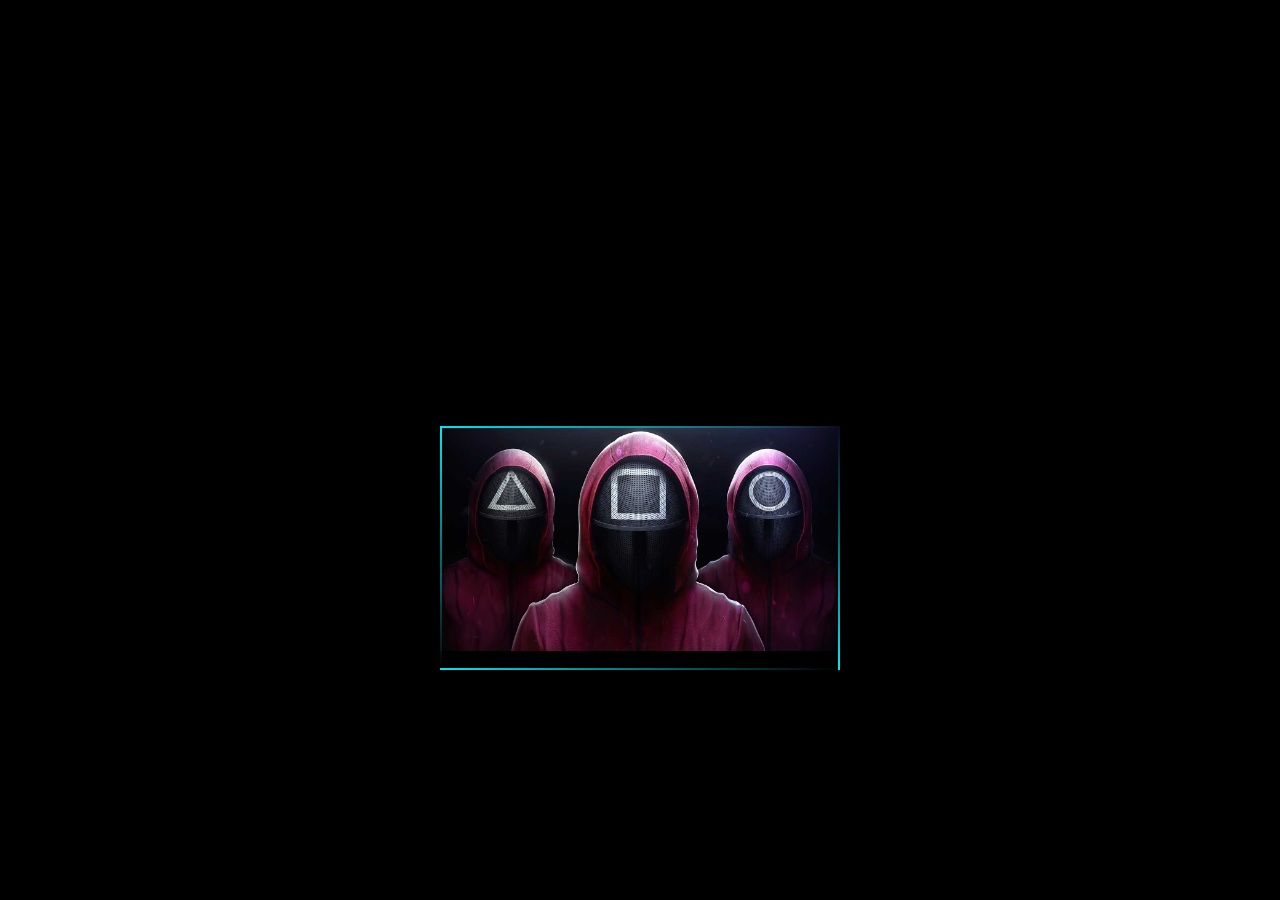
<file: index.html>
<!DOCTYPE html>
<html lang="en">
<head>
    <meta charset="UTF-8">
    <meta http-equiv="X-UA-Compatible" content="IE=edge">
    <meta name="viewport" content="width=device-width, initial-scale=1.0">
    <title>Document</title>
    <link rel="stylesheet" href="style.css">
</head>
<body>
    <div class="div1">
  <a href="home.html" id="git">
<span></span>
<span></span>
<span></span>
<span></span>

<img src="./img/3.jpg" alt="" width="400s">



  </a>
    
</div>

</body>
</html>
</file>
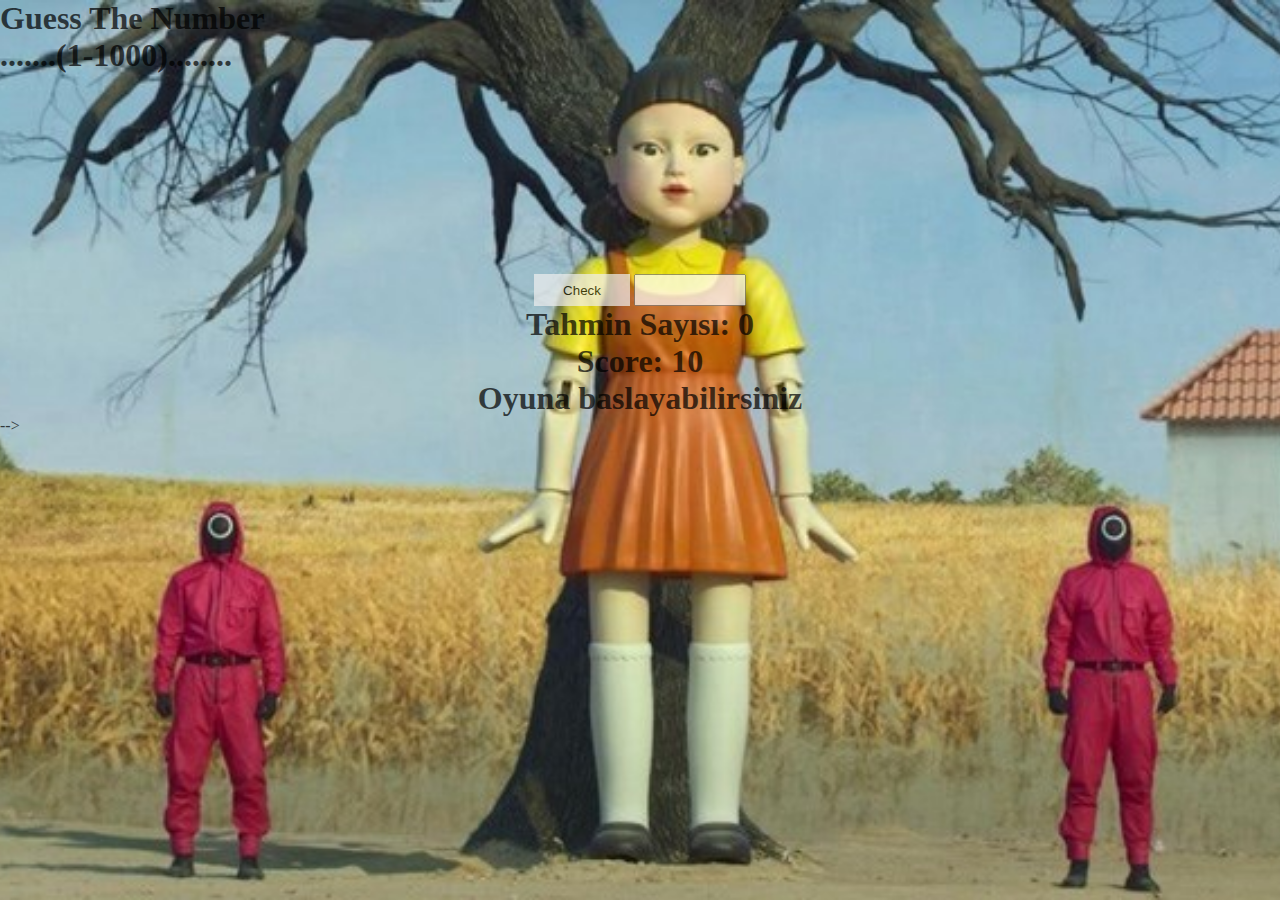
<file: home.html>
<!DOCTYPE html>
<html lang="en">
<head>
    <meta charset="UTF-8">
    <meta http-equiv="X-UA-Compatible" content="IE=edge">
    <meta name="viewport" content="width=device-width, initial-scale=1.0">
    <title>Document</title>
    <link rel="stylesheet" href="./main.css">
</head>
<body >
  <div class="Bg">
  <div class="div2 ">
    <h1>        Guess The Number <br>
           .......(1-1000)........       </h1>
    <main class="start">
    <section>
        <!-- buton ve input -->
        <div>
            <button class="check">Check</button>
<button class="again hidden">again </button>

         <input type="number" class="guess" min="1" max="1000">
        </div>
    </section>
    <!-- text bölümü -->
    <section>
    <p class="current-attempt">
         Tahmin Sayısı: <span class="attempt">0</span>
          </p>

               <p class="last hidden">Son Şans</p>
                 <p class="score-1">Score: <span class="score">10</span></p>
                   <div class="tahmin"><p>Oyuna baslayabilirsiniz</p></div>
                   
    </section>
    </main>
<!-- </div>
   <div class="div1">
  <a href="#" id="git">
<span></span>
<span></span>
<span></span>
<span></span>

<img src="./img/3.jpg" alt="" width="400s">



  </a>
<!-- <div class="overlay">

</div> -->
  
</div> -->

</div>
    <script src="app.js"></script>
</html>
</file>
<file: style.css>
body{
    background-color: black;
   


}
.div1{
    position: absolute;
    margin: auto;
    transform: translate(-50%,-50%);
    top:50%;
    left: 50%;
    width: 400px;
    padding: 40px;
    /* box-sizing: border-box; */
    -webkit-transform: translate(-50%,-50%);
    -moz-transform: translate(-50%,-50%);
    -ms-transform: translate(-50%,-50%);
    -o-transform: translate(-50%,-50%);
}
.div1 a{
    margin-top: 200px;
    text-decoration: none;
    font-size: 5rem;
    position: relative;
    display: inline-block;
   
    overflow: hidden;
    letter-spacing: 4px;
   
}
a span{
    position: absolute;
    display: block;
}

a span:nth-child(1){
    top: 0;
    left: 0;
    width: 100%;
    height: 2px;
    background: linear-gradient(219deg,transparent,#03e9f4);
     animation:btn-anim1 1s linear infinite;
     -webkit-animation:btn-anim1 1s linear infinite;
}

@keyframes btn-anim1{
    0%{
        left:-100%;
    }
    50%,100%{
        left: 100%;
    }
}
a span:nth-child(2){
     top:-100;
     right: 0;
     width: 2px;
     height: 100%;
     background: linear-gradient(180deg,transparent,#03e9f4);
     animation:btn-anim2 1s liner infinite;
     animation-delay: .25s;
     -webkit-animation:btn-anim2 1s linear infinite;
}
@keyframes btn-anim2{
    0%{
        top:-100%;
    }
50%,100%{
    top:100%
}
}
a span:nth-child(3){
     bottom: 0;
     right: 0%;
     width: 100%;
     height: 2px;
     background: linear-gradient(270deg,transparent,#03e9f4);
     animation:btn-anim3 1s linear infinite;
     animation-delay: .5s;
     -webkit-animation:btn-anim3 1s linear infinite;
}
@keyframes btn-anim3{
    0%{
     right: -100%;
    }
50%,100%{
   right: 100%;
}
}
a span:nth-child(4){
     bottom: -100;
     left: 0;
     width: 2px;
     height: 100%;
     background: linear-gradient(351deg,transparent,#03e9f4);
     animation-delay: .75s;
     animation:btn-anim4 1s linear infinite;
     -webkit-animation:btn-anim4 1s linear infinite;
}
@keyframes btn-anim4{
    0%{
        top:100%;
    }
50%,100%{
    top:-100%
}
}
</file>
<file: main.css>
*{
    margin: 0;
    padding: 0;
    box-sizing: border-box;
}
p{
    font-size: 2rem;
    font-weight: 900;

}
body{
background-color: black;
background-image:url(./img/1.jpg);
  height: 100vh;
  width: 100%;
  background-size: cover;
    background-attachment: fixed;
  opacity: 0.7;
  background-position: center;


  background-size: cover;
    align-items: center;
    justify-content: center;


}
.Bg{
/* background-image:url(./img/1.jpg);
  height: 100vh;
  width: 100%;
  background-size: cover;
    background-attachment: fixed;
  opacity: 0.7;
  background-position: center;


  background-size: cover; */
}

.start{
 display: flex;
 flex-direction: column;
 text-align: center;
 justify-content: center;
 align-items: center;
     margin-top: 200px;
}
button{
    width: 6rem;
    height: 2rem;
    border: none;

}
input{
    width: 7rem;
    height: 2rem;
    text-align: center;
}
.hidden{
  display: none;
}
button{
  cursor: pointer;
}




.div1{
    position: absolute;
    margin: auto;
    transform: translate(-50%,-50%);
    top:50%;
    left: 50%;
    /* width: 400px; */
    z-index: 10;
    padding: 40px;
    /* box-sizing: border-box; */
    -webkit-transform: translate(-50%,-50%);
    -moz-transform: translate(-50%,-50%);
    -ms-transform: translate(-50%,-50%);
    -o-transform: translate(-50%,-50%);

}

/* .overlay {
  position: absolute;
  top: 0;
  left: 0;
  width: 100vh;
  height: 100vh;
  background-color: rgba(0, 0, 0, 0.6);
  backdrop-filter: blur(3px);
  z-index: 5;
} */


.div1 a{
    margin-top: 200px;
    text-decoration: none;
    font-size: 5rem;
    position: relative;
    display: inline-block;
   
    overflow: hidden;
    letter-spacing: 4px;
   
}
a span{
    position: absolute;
    display: block;
}

a span:nth-child(1){
    top: 0;
    left: 0;
    width: 100%;
    height: 2px;
    background: linear-gradient(219deg,transparent,#03e9f4);
     animation:btn-anim1 1s linear infinite;
     -webkit-animation:btn-anim1 1s linear infinite;
}

@keyframes btn-anim1{
    0%{
        left:-100%;
    }
    50%,100%{
        left: 100%;
    }
}
a span:nth-child(2){
     top:-100;
     right: 0;
     width: 2px;
     height: 100%;
     background: linear-gradient(180deg,transparent,#03e9f4);
     animation:btn-anim2 1s liner infinite;
     animation-delay: .25s;
     -webkit-animation:btn-anim2 1s linear infinite;
}
@keyframes btn-anim2{
    0%{
        top:-100%;
    }
50%,100%{
    top:100%
}
}
a span:nth-child(3){
     bottom: 0;
     right: 0%;
     width: 100%;
     height: 2px;
     background: linear-gradient(270deg,transparent,#03e9f4);
     animation:btn-anim3 1s linear infinite;
     animation-delay: .5s;
     -webkit-animation:btn-anim3 1s linear infinite;
}
@keyframes btn-anim3{
    0%{
     right: -100%;
    }
50%,100%{
   right: 100%;
}
}
a span:nth-child(4){
     bottom: -100;
     left: 0;
     width: 2px;
     height: 100%;
     background: linear-gradient(351deg,transparent,#03e9f4);
     animation-delay: .75s;
     animation:btn-anim4 1s linear infinite;
     -webkit-animation:btn-anim4 1s linear infinite;
}
@keyframes btn-anim4{
    0%{
        top:100%;
    }
50%,100%{
    top:-100%
}
}
</file>
